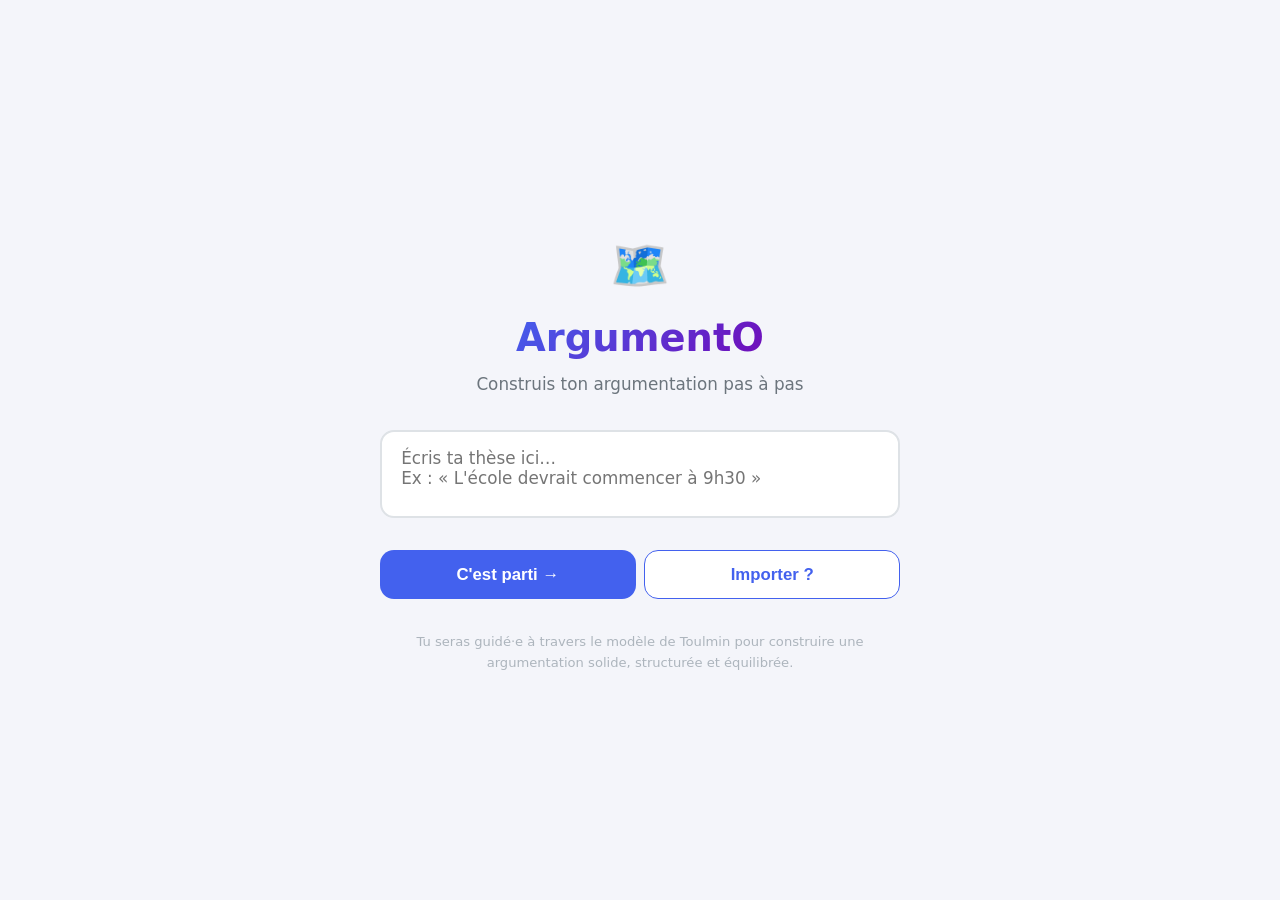
<file: index.html>
<!DOCTYPE html>
<html lang="fr">
<head>
<meta charset="UTF-8">
<meta name="viewport" content="width=device-width, initial-scale=1.0">
<title>ArgumentO : Construis ton argumentation</title>
<link rel="stylesheet" href="styles.css">
</head>
<body>

<!-- ════ START ════ -->
<div id="start">
  <div class="logo">🗺️</div>
  <h1>ArgumentO</h1>
  <p class="sub">Construis ton argumentation pas à pas</p>
  <textarea id="thesis-in" placeholder="Écris ta thèse ici…&#10;Ex : « L'école devrait commencer à 9h30 »"></textarea>
  <div class="start-actions">
    <button class="go" id="start-go-btn" onclick="go()">C'est parti →</button>
    <button class="go secondary" id="start-import-btn">Importer ?</button>
  </div>
  <p class="hint">Tu seras guidé·e à travers le modèle de Toulmin pour construire une argumentation solide, structurée et équilibrée.</p>
</div>

<!-- ════ APP ════ -->
<div id="app">
  <!-- MODAL -->
  <div id="modal-overlay" class="modal-overlay"></div>

  <div class="wrap">
    <div class="hdr">
      <h1>ArgumentO</h1>
      <div class="spacer"></div>
      <button class="hbtn" id="export-map-btn">Exporter</button>
      <button class="hbtn" id="import-map-btn">Importer</button>
      <div class="verify-stack">
        <div class="verify-circles" aria-label="Compteurs de problèmes">
          <span class="verify-circle green" id="verify-count-low">0</span>
          <span class="verify-circle yellow" id="verify-count-medium">0</span>
          <span class="verify-circle red" id="verify-count-high">0</span>
        </div>
        <button class="hbtn" id="verify-map-btn">Vérifier</button>
      </div>
      <button class="hbtn" id="share-map-btn">Partager</button>
      <button class="hbtn" id="open-summaries-btn">Voir tous les résumés</button>
      <div class="score-box">
        <span class="slbl">Score</span>
        <div class="sbar"><div class="sfill" id="sfill"></div></div>
        <span class="sval" id="sval">0</span>
      </div>
      <button class="hbtn rst" onclick="reset()">↺ Nouveau</button>
    </div>
    <div class="tree-legend">
      <span class="tl-item"><span class="tl-dot t"></span>Thèse</span>
      <span class="tl-item"><span class="tl-dot p"></span>Pour</span>
      <span class="tl-item"><span class="tl-dot c"></span>Contre</span>
      <span class="spacer-flex"></span>
      <span class="tl-item tl-item-muted">Cliquer un nœud pour éditer · + pour ajouter</span>
    </div>
    <div class="tree-scroll">
      <div id="ktree" class="ktree"></div>
    </div>
  </div>
</div>

<input type="file" id="import-map-file" class="hidden-file" accept="application/json,.json" title="Importer une map JSON" aria-label="Importer une map JSON">

<script src="script.js"></script>
</body>
</html>
</file>
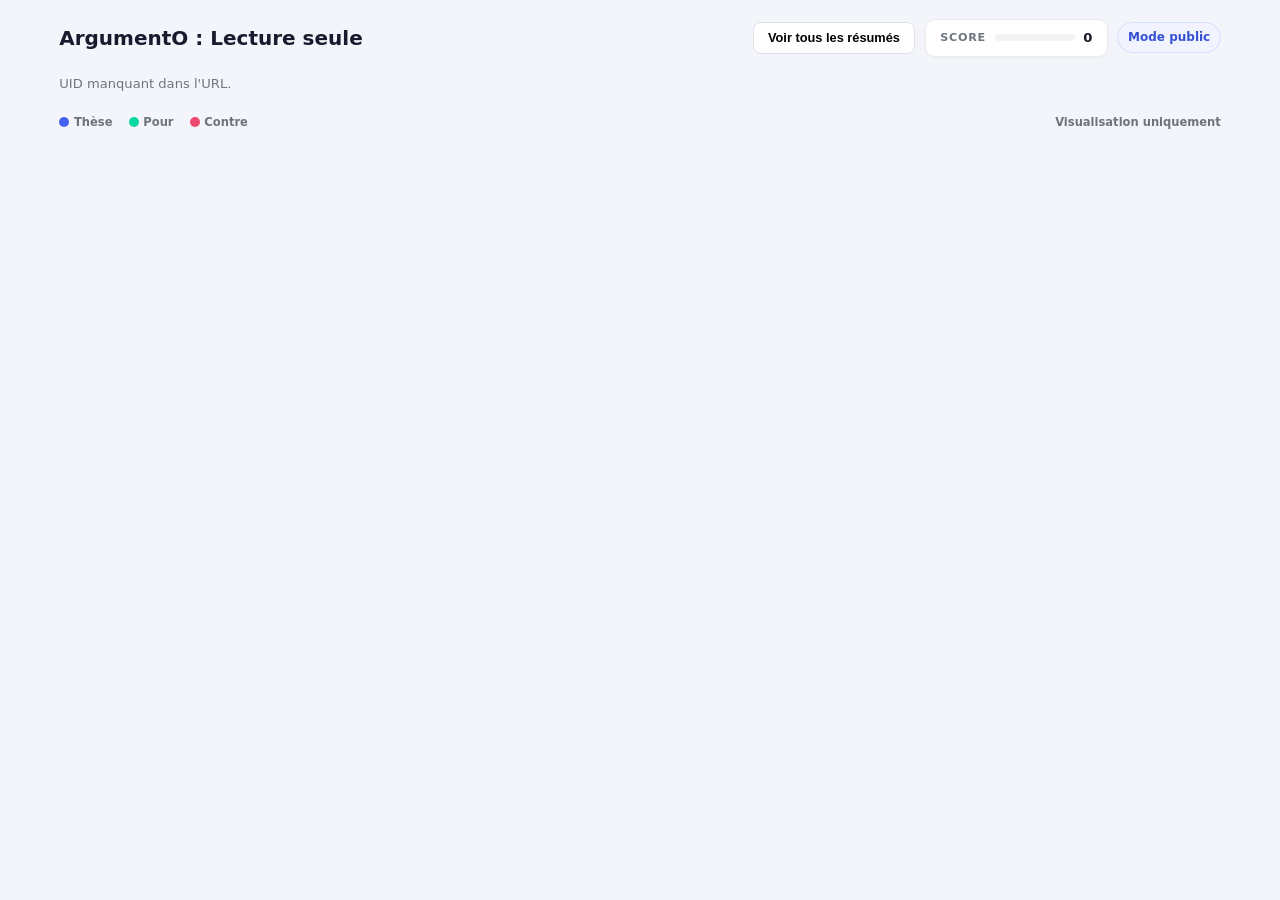
<file: view.html>
<!DOCTYPE html>
<html lang="fr">
<head>
<meta charset="UTF-8">
<meta name="viewport" content="width=device-width, initial-scale=1.0">
<title>ArgumentO : Lecture seule</title>
<link rel="stylesheet" href="styles.css">
</head>
<body>
<div id="view-modal-overlay" class="modal-overlay"></div>
<div id="view-app" class="wrap view-wrap">
  <div class="hdr">
    <h1>ArgumentO : Lecture seule</h1>
    <div class="spacer"></div>
    <button class="hbtn" id="view-open-summaries-btn">Voir tous les résumés</button>
    <div class="score-box">
      <span class="slbl">Score</span>
      <div class="sbar"><div class="sfill" id="view-sfill"></div></div>
      <span class="sval" id="view-sval">0</span>
    </div>
    <span class="readonly-badge">Mode public</span>
  </div>
  <div class="view-meta" id="view-meta">Chargement…</div>
  <div class="tree-legend">
    <span class="tl-item"><span class="tl-dot t"></span>Thèse</span>
    <span class="tl-item"><span class="tl-dot p"></span>Pour</span>
    <span class="tl-item"><span class="tl-dot c"></span>Contre</span>
    <span class="spacer-flex"></span>
    <span class="tl-item tl-item-muted">Visualisation uniquement</span>
  </div>
  <div class="tree-scroll">
    <div id="view-ktree" class="ktree"></div>
  </div>
</div>
<script src="view.js"></script>
</body>
</html>
</file>
<file: styles.css>
*{margin:0;padding:0;box-sizing:border-box}
body{font-family:'Inter',-apple-system,system-ui,sans-serif;background:#f4f5fa;color:#1a1a2e;line-height:1.6}
#app{display:none}
#modal-overlay{display:none}
#view-modal-overlay{display:none}
.spacer-flex{flex:1}
.tl-item-muted{color:#adb5bd;font-size:.68rem}
.hidden-file{display:none}

/* ── START ── */
#start{display:flex;flex-direction:column;align-items:center;justify-content:center;min-height:100vh;padding:2rem;text-align:center}
#start .logo{font-size:3rem;margin-bottom:.2rem}
#start h1{font-size:2.4rem;font-weight:800;background:linear-gradient(135deg,#4361ee,#7209b7);-webkit-background-clip:text;background-clip:text;-webkit-text-fill-color:transparent}
#start .sub{color:#6c757d;margin:.2rem 0 2rem;font-size:1.05rem}
#start textarea{width:100%;max-width:520px;height:88px;padding:1rem 1.2rem;border:2px solid #dee2e6;border-radius:14px;font-size:1.05rem;font-family:inherit;resize:none;transition:border .2s}
#start textarea:focus{outline:none;border-color:#4361ee}
#start textarea.invalid{border-color:#ef476f;box-shadow:0 0 0 3px rgba(239,71,111,.15)}
#start .start-actions{margin-top:1rem;display:grid;grid-template-columns:repeat(2,minmax(0,1fr));gap:.55rem;width:100%;max-width:520px}
#start .go{margin-top:1rem;width:100%;padding:.85rem 1.2rem;background:#4361ee;color:#fff;border:none;border-radius:14px;font-size:1.05rem;font-weight:700;cursor:pointer}
#start .go:hover{background:#3a56d4}
#start .go.secondary{margin-top:1rem;background:#fff;color:#4361ee;border:1.5px solid #4361ee;width:100%;padding:.85rem 1.2rem;font-size:1.05rem;font-weight:700;cursor:pointer}
#start .go.secondary:hover{background:#eef2ff}
#start .hint{color:#adb5bd;font-size:.82rem;margin-top:2rem;max-width:450px}

/* ── WRAP ── */
.wrap{max-width:100%;margin:0 auto;padding:1.2rem 1.2rem 5rem}

/* ── HEADER ── */
.hdr{display:flex;align-items:center;gap:.6rem;margin-bottom:1rem;flex-wrap:wrap}
.hdr h1{font-size:1.25rem;font-weight:700;white-space:nowrap}
.hdr .spacer{flex:1}
.hbtn{padding:.45rem .9rem;border:1px solid #dee2e6;border-radius:8px;cursor:pointer;font-size:.8rem;font-weight:600;background:#fff;transition:all .15s;white-space:nowrap}
.hbtn:hover{background:#f1f3f5}
.hbtn.rst{color:#6c757d}
.hbtn:disabled{opacity:.55;cursor:not-allowed}
.verify-stack{position:relative;display:inline-flex;align-items:center;justify-content:center}
.verify-circles{position:absolute;left:50%;top:-.68rem;transform:translateX(-50%);display:flex;gap:.22rem;z-index:2;pointer-events:none}
.verify-circle{width:1.05rem;height:1.05rem;border-radius:50%;display:flex;align-items:center;justify-content:center;font-size:.58rem;font-weight:800;color:#fff;line-height:1}
.verify-circle.green{background:#2fa36b}
.verify-circle.yellow{background:#e0a100}
.verify-circle.red{background:#d94f63}

/* ── SCORE ── */
.score-box{display:flex;align-items:center;gap:.55rem;background:#fff;padding:.45rem .9rem;border-radius:10px;border:1px solid #e9ecef;box-shadow:0 1px 3px rgba(0,0,0,.04)}
.slbl{font-size:.7rem;font-weight:700;text-transform:uppercase;letter-spacing:.06em;color:#6c757d}
.sbar{width:80px;height:7px;background:#f1f3f5;border-radius:6px;overflow:hidden}
.sfill{height:100%;border-radius:6px;transition:width .5s,background .5s}
.sval{font-size:.82rem;font-weight:700;white-space:nowrap}

/* ── TIPS ── */
.tips{display:flex;flex-wrap:wrap;gap:.35rem;margin-bottom:.8rem}
.tip{font-size:.72rem;background:#fff;border:1px solid #e9ecef;padding:.25rem .6rem;border-radius:6px;color:#6c757d}

/* ══════════════════════════════
   KIALO TREE (main view)
   ══════════════════════════════ */
.tree-scroll{overflow-x:auto;overflow-y:visible;padding:1rem 0 2rem}
.ktree{display:flex;justify-content:center;min-width:max-content;padding:0 2rem}
.tree-legend{display:flex;align-items:center;gap:1rem;margin-bottom:.3rem;padding:.4rem 0}
.tl-item{display:flex;align-items:center;gap:.3rem;font-size:.72rem;font-weight:600;color:#6c757d}
.tl-dot{width:10px;height:10px;border-radius:50%}
.tl-dot.t{background:#4361ee}.tl-dot.p{background:#06d6a0}.tl-dot.c{background:#ef476f}

.knode{display:flex;flex-direction:column;align-items:center}
.kcard{width:13rem;padding:.6rem .75rem;border-radius:11px;background:#fff;border:1.5px solid #e0e2ea;cursor:pointer;transition:all .15s;text-align:left;position:relative}
.kcard:hover{transform:translateY(-2px);box-shadow:0 4px 14px rgba(0,0,0,.1)}
.kcard.readonly{cursor:pointer}
.kcard.readonly:hover{transform:translateY(-2px);box-shadow:0 4px 14px rgba(0,0,0,.1)}
.kcard.thesis{background:#f2f3ff;border-color:#c8d0f8}
.kcard.pro{background:#f0fbf6;border-color:#b8e8d0}
.kcard.contra{background:#fff3f4;border-color:#f5c2c8}
.kcard.active{box-shadow:0 0 0 3px rgba(67,97,238,.4),0 4px 14px rgba(67,97,238,.15);transform:translateY(-2px)}
.kdel{position:absolute;top:.35rem;right:.35rem;width:1.25rem;height:1.25rem;border:none;border-radius:50%;display:flex;align-items:center;justify-content:center;cursor:pointer;background:#fff;color:#adb5bd;font-size:.72rem;line-height:1;transition:all .15s}
.kdel:hover{background:#ef476f;color:#fff}
.kc-head{display:flex;align-items:center;gap:.3rem;margin-bottom:.15rem}
.kc-icon{font-size:.72rem}
.kc-label{font-size:.6rem;font-weight:700;text-transform:uppercase;letter-spacing:.06em}
.kcard.thesis .kc-label{color:#4361ee}
.kcard.pro .kc-label{color:#06a87a}
.kcard.contra .kc-label{color:#ef476f}
.kc-num{font-size:.58rem;color:#adb5bd;font-weight:600;margin-left:auto}
.kc-text{font-size:.76rem;color:#343a40;line-height:1.4;display:-webkit-box;-webkit-line-clamp:2;line-clamp:2;-webkit-box-orient:vertical;overflow:hidden}
.kc-text.empty{color:#adb5bd;font-style:italic}
.kc-bar{margin-top:.35rem;height:3px;background:#e9ecef;border-radius:3px;overflow:hidden}
.kc-fill{height:100%;border-radius:3px;transition:width .3s}
.kc-fill.thesis{background:#4361ee}.kc-fill.pro{background:#06d6a0}.kc-fill.contra{background:#ef476f}

/* ── ADD BUTTONS ── */
.kadd-row{display:flex;gap:.3rem;margin-top:.45rem}
.kadd{width:1.6rem;height:1.6rem;border-radius:50%;border:1.5px dashed;cursor:pointer;font-size:.8rem;font-weight:700;display:flex;align-items:center;justify-content:center;transition:all .15s;background:#fff}
.kadd.pro{border-color:#06d6a0;color:#06d6a0}
.kadd.pro:hover{background:#06d6a0;color:#fff}
.kadd.contra{border-color:#ef476f;color:#ef476f}
.kadd.contra:hover{background:#ef476f;color:#fff}
.kadd-tip{font-size:.58rem;color:#adb5bd;margin-top:.05rem;text-align:center}

/* ── TREE CONNECTORS ── */
.kchildren{display:flex;justify-content:center;padding-top:2.2rem;position:relative}
.kchildren::before{content:'';position:absolute;top:0;left:50%;width:0;height:1.1rem;border-left:2px solid #d0d3da}
.kchildren>.knode{position:relative;padding:0 .55rem}
.kchildren>.knode::before{content:'';position:absolute;top:-1.1rem;left:0;right:0;border-top:2px solid #d0d3da;height:0}
.kchildren>.knode:first-child::before{left:50%}
.kchildren>.knode:last-child::before{right:50%}
.kchildren>.knode:only-child::before{display:none}
.kchildren>.knode::after{content:'';position:absolute;top:-1.1rem;left:50%;width:0;height:1.1rem;border-left:2px solid #d0d3da}
.kchildren>.knode.kpro::after{border-left-color:#72dba8}
.kchildren>.knode.kcontra::after{border-left-color:#f59aaa}
.kchildren>.knode.kthesis::after{border-left-color:#98aaf5}

/* ══════════════════════════════
   EDIT MODAL (popup)
   ══════════════════════════════ */
.modal-overlay{position:fixed;inset:0;background:radial-gradient(circle at 15% 15%,rgba(67,97,238,.2),rgba(15,15,30,.62) 55%);-webkit-backdrop-filter:blur(4px);backdrop-filter:blur(4px);z-index:2000;display:flex;align-items:center;justify-content:center;padding:1.5rem;animation:fadeIn .15s ease}
@keyframes fadeIn{from{opacity:0}to{opacity:1}}
.modal{background:linear-gradient(180deg,#ffffff 0%,#fcfdff 100%);border:1px solid #e6eaf7;border-radius:24px;padding:1.6rem;width:100%;max-width:560px;max-height:90vh;overflow-y:auto;box-shadow:0 28px 70px rgba(12,18,42,.28),0 6px 20px rgba(67,97,238,.12);animation:modalUp .2s ease}
@keyframes modalUp{from{opacity:0;transform:translateY(15px) scale(.97)}to{opacity:1;transform:translateY(0) scale(1)}}
.modal-head{display:flex;align-items:center;gap:.6rem;margin-bottom:.65rem;padding-bottom:.7rem;border-bottom:1px solid #e9edf8}
.modal-head .badge{padding:.25rem .7rem;border-radius:20px;font-size:.7rem;font-weight:700;letter-spacing:.06em;text-transform:uppercase}
.badge.thesis{background:#ebeeff;color:#4361ee}
.badge.pro{background:#e2faf0;color:#06a87a}
.badge.contra{background:#ffe0e6;color:#ef476f}
.modal-head .mnum{font-size:.78rem;color:#adb5bd;font-weight:600}
.modal-head .spacer{flex:1}
.modal-head .cnt{font-size:.75rem;color:#adb5bd;font-weight:600}
.close-modal{width:32px;height:32px;border-radius:10px;border:1px solid #d7ddef;background:#fff;cursor:pointer;font-size:1rem;display:flex;align-items:center;justify-content:center;transition:all .15s;flex-shrink:0}
.close-modal:hover{background:#f3f6ff;border-color:#bdc9f4}

.reply-context{display:flex;align-items:flex-start;gap:.5rem;margin:.15rem 0 .8rem;padding:.52rem .6rem;background:#f2f6ff;border:1px solid #d8e3ff;border-radius:12px}
.rc-tag{font-size:.62rem;text-transform:uppercase;font-weight:800;letter-spacing:.05em;color:#4361ee;background:#e3ebff;border-radius:999px;padding:.14rem .45rem;flex-shrink:0}
.rc-text{font-size:.78rem;color:#3a4663;line-height:1.45}

.summary-panel{margin:0 0 .95rem;padding:1rem 1.05rem;background:linear-gradient(135deg,#f8fbff,#eef3ff);border:1px solid #dfe8ff;border-radius:16px}
.summary-panel-empty{background:linear-gradient(135deg,#fbfcff,#f3f6fc);border-style:dashed}
.summary-panel-head{font-size:.72rem;font-weight:800;letter-spacing:.05em;text-transform:uppercase;color:#4361ee;margin-bottom:.32rem}
.summary-panel-body{font-size:.84rem;line-height:1.7;color:#33415c}

.modal .pbar{height:4px;background:#f1f3f5;border-radius:4px;overflow:hidden;margin:-.3rem 0 1rem}
.modal .pbar .fill{height:100%;border-radius:4px;transition:width .4s}
.fill.tf{background:#4361ee}.fill.pf{background:#06d6a0}.fill.cf{background:#ef476f}

.step-shell{padding:.15rem 0 .2rem}
.step-meta{display:flex;align-items:center;justify-content:space-between;gap:.8rem;margin-bottom:.45rem;flex-wrap:wrap}
.step-count{font-size:.78rem;font-weight:800;color:#21325b}
.step-help{font-size:.74rem;color:#7a859e}
.step-track{display:flex;gap:.35rem;margin-bottom:.75rem}
.step-dot{width:.55rem;height:.55rem;border-radius:999px;background:#d7deef;transition:all .2s}
.step-dot.active{width:1.45rem;background:#4361ee}
.step-dot.done{background:#95a8f5}

.step{margin-bottom:.7rem;padding:.85rem 1rem;background:#f8faff;border:1px solid #ebeffa;border-radius:14px;transition:opacity .25s,transform .2s,box-shadow .2s}
.step:hover{transform:translateY(-1px);box-shadow:0 6px 16px rgba(24,35,76,.08)}
.step.teaser{opacity:.28;pointer-events:none}
.step.hidden{display:none}
.step-head{display:flex;align-items:center;gap:.4rem;margin-bottom:.25rem}
.step-icon{font-size:.9rem}
.step-concept{font-size:.62rem;font-weight:700;text-transform:uppercase;letter-spacing:.06em;color:#6c757d;background:#e9ecef;padding:.1rem .45rem;border-radius:5px}
.step-help-btn{margin-left:auto;border:1px solid #d5defd;background:#edf2ff;color:#3451d2;border-radius:999px;padding:.22rem .65rem;font-size:.72rem;font-weight:700;cursor:pointer;transition:all .15s}
.step-help-btn:hover{background:#e1eaff}
.step-prompt{font-size:.85rem;font-weight:500;color:#495057;line-height:1.5}
.step textarea{width:100%;min-height:44px;padding:.55rem .65rem;border:1.5px solid #dee2e6;border-radius:8px;font-size:.86rem;font-family:inherit;resize:none;overflow:hidden;margin-top:.35rem;background:#fff;transition:border .2s}
.step textarea:focus{outline:none;border-color:#4361ee}
.teaser-hint{font-size:.72rem;color:#adb5bd;margin-top:.3rem;font-style:italic}
.qrow{display:flex;gap:.4rem;margin-top:.4rem;flex-wrap:wrap}
.qbtn{padding:.35rem .85rem;border:1.5px solid #dbe3fb;border-radius:999px;background:#fff;cursor:pointer;font-size:.78rem;font-weight:600;transition:all .15s}
.qbtn:hover{background:#f3f7ff}
.qbtn.on{background:#4361ee;color:#fff;border-color:#4361ee}

.sumbox{margin:.5rem 0;padding:1rem 1.1rem;background:linear-gradient(135deg,#f8f9fb,#eef0f7);border-radius:11px;border:1px solid #e2e5f0;position:relative}
.sumbox .stag{font-size:.66rem;font-weight:700;text-transform:uppercase;letter-spacing:.06em;color:#6c757d;margin-bottom:.3rem}
.sumbox p{font-size:.83rem;line-height:1.7;color:#343a40}
.sumbox .hl{background:#fff3cd;padding:.03rem .25rem;border-radius:3px}
.copy-btn{position:absolute;top:.6rem;right:.6rem;background:#fff;border:1px solid #dee2e6;border-radius:6px;padding:.2rem .5rem;font-size:.7rem;cursor:pointer;color:#6c757d}
.copy-btn:hover{background:#e9ecef}
.copy-btn.done{color:#06d6a0;border-color:#06d6a0}

.modal-acts{display:flex;gap:.4rem;margin-top:.7rem;flex-wrap:wrap}
.abtn{padding:.45rem .9rem;border:none;border-radius:10px;font-size:.8rem;font-weight:600;cursor:pointer;transition:all .15s}
.abtn.an{background:#edf2ff;color:#3451d2;border:1px solid #d5defd}
.abtn.an:hover:not(:disabled){background:#e1eaff}
.abtn.an:disabled{opacity:.45;cursor:not-allowed}
.abtn.av{background:linear-gradient(135deg,#4361ee,#3451d2);color:#fff;box-shadow:0 8px 16px rgba(67,97,238,.26)}.abtn.av:hover{transform:translateY(-1px)}
.abtn.as{background:#fff;border:1px solid #d7ddef;color:#56627d}
.abtn.as:hover{background:#f7f9ff}
.abtn.ad{background:#f1f3f5;color:#adb5bd}.abtn.ad:hover{background:#ffe0e6;color:#ef476f}

.whelp-overlay{position:fixed;inset:0;background:rgba(8,12,26,.38);display:none;align-items:center;justify-content:center;padding:1rem;z-index:2200}
.whelp-overlay.open{display:flex}
.whelp-box{width:min(560px,96vw);max-height:80vh;overflow:auto;background:#fff;border:1px solid #dfe6fb;border-radius:16px;box-shadow:0 22px 52px rgba(11,20,45,.35);padding:1rem 1rem .9rem}
.whelp-head{display:flex;align-items:center;gap:.6rem;margin-bottom:.55rem}
.whelp-title{font-size:.9rem;font-weight:800;color:#26365f}
.whelp-close{margin-left:auto;width:30px;height:30px;border-radius:8px;border:1px solid #d7ddef;background:#fff;cursor:pointer;font-size:.95rem}
.whelp-close:hover{background:#f3f6ff}
.whelp-intro{font-size:.8rem;color:#4a5878;line-height:1.5;margin-bottom:.55rem}
.whelp-list{padding-left:1rem;display:flex;flex-direction:column;gap:.35rem}
.whelp-list li{font-size:.8rem;color:#2f3a54;line-height:1.5}

.sum-modal{max-width:860px}
.verify-modal{
   border-top-right-radius:24px !important;
   border-bottom-right-radius:24px !important;
}
.global-summaries-modal{
   border-top-right-radius:24px !important;
   border-bottom-right-radius:24px !important;
}
.sum-essay{margin-top:.2rem;padding:.9rem 1rem;background:#f8f9fb;border:1px solid #e2e5f0;border-radius:12px}
.sum-para{font-size:.88rem;line-height:1.8;color:#2f3440;margin:0 0 .95rem;text-align:justify}
.sum-para:last-child{margin-bottom:0}
.sum-para-label{display:inline-block;font-size:.72rem;font-weight:800;text-transform:uppercase;letter-spacing:.05em;padding:.12rem .5rem;border-radius:999px;margin-right:.45rem;vertical-align:middle}
.sum-empty{padding:.95rem;background:#f8f9fb;border:1px dashed #d0d3da;border-radius:10px;color:#6c757d;font-size:.82rem}
.sum-para-label.thesis{background:#ebeeff;color:#4361ee}
.sum-para-label.pro{background:#e2faf0;color:#06a87a}
.sum-para-label.contra{background:#ffe0e6;color:#ef476f}

.verify-summary{display:flex;flex-wrap:wrap;gap:.35rem;margin:.2rem 0 .75rem}
.vstat{font-size:.72rem;background:#f3f5fb;border:1px solid #e2e7f5;color:#57607a;padding:.22rem .55rem;border-radius:999px}
.vstat.high{background:#ffe7eb;border-color:#ffd1d9;color:#c62848}
.vstat.med{background:#fff4db;border-color:#ffe4b3;color:#b26a00}
.vstat.low{background:#ecf8ef;border-color:#d7f0df;color:#2d8a4b}
.verify-list{display:flex;flex-direction:column;gap:.55rem}
.verify-node{background:#f8faff;border:1px solid #e6ebf8;border-radius:12px;padding:.65rem .75rem}
.verify-head{display:flex;align-items:center;gap:.35rem;margin-bottom:.3rem}
.verify-claim{font-size:.78rem;color:#404a64;margin-bottom:.35rem}
.verify-flags{padding-left:1rem;display:flex;flex-direction:column;gap:.22rem}
.verify-flags li{font-size:.76rem;color:#3b4358}
.vsev{display:inline-flex;align-items:center;padding:.06rem .38rem;border-radius:999px;font-size:.64rem;font-weight:700;letter-spacing:.02em;margin-right:.35rem}
.vsev.high{background:#ffe1e7;color:#c62848}
.vsev.medium{background:#ffeecf;color:#9a6200}
.vsev.low{background:#e8f7ed;color:#2d8a4b}

.view-wrap{max-width:1200px}
.readonly-badge{font-size:.75rem;font-weight:700;background:#f1f4ff;color:#3451d2;padding:.3rem .6rem;border-radius:999px;border:1px solid #d5defd}
.view-meta{margin:.2rem 0 .8rem;color:#6c757d;font-size:.82rem}

.view-wrap .kcard.readonly.active{box-shadow:0 0 0 3px rgba(67,97,238,.35),0 4px 14px rgba(67,97,238,.18)}

@media(max-width:960px){
   .wrap{padding:1rem .8rem 4rem}
   .hdr{align-items:flex-start}
   .hdr .spacer{display:none}
   .hdr h1{width:100%}
   .hbtn{flex:1 1 auto;text-align:center}
   .verify-stack{min-width:7rem}
   .score-box{width:100%;justify-content:space-between}
   .tree-legend{flex-wrap:wrap;gap:.45rem .8rem}
   .tree-scroll{padding:.6rem 0 1.2rem}
   .kcard{width:11.3rem}
}

/* ── RESPONSIVE ── */
@media(max-width:600px){
   #start{padding:1rem}
   #start textarea{max-width:100%;height:120px}
   #start .start-actions{width:100%;grid-template-columns:1fr}
   #start .go{margin-top:0;padding:.75rem .9rem;font-size:.95rem}
   .wrap{padding:.8rem .4rem 3rem}
  .hdr{gap:.4rem}
   .hdr h1{font-size:1.05rem}
   .hbtn{font-size:.73rem;padding:.45rem .55rem}
   .verify-circle{width:1rem;height:1rem;font-size:.55rem}
  .score-box{padding:.35rem .6rem}
  .sbar{width:50px}
   .kcard{width:min(84vw,16rem);padding:.52rem .6rem}
  .kc-text{font-size:.7rem}
   .kchildren>.knode{padding:0 .3rem}
   .modal-overlay{padding:.55rem}
   .modal{padding:.9rem .8rem;max-width:99vw;max-height:95vh;border-radius:18px}
   .verify-modal{
    border-top-right-radius:18px !important;
    border-bottom-right-radius:18px !important;
   }
   .global-summaries-modal{
    border-top-right-radius:18px !important;
    border-bottom-right-radius:18px !important;
   }
   .reply-context{margin-bottom:.55rem}
   .summary-panel{padding:.75rem .8rem}
   .summary-panel-body{font-size:.78rem;line-height:1.55}
   .step-shell{padding-top:0}
   .step-meta{align-items:flex-start}
   .step-track{margin-bottom:.6rem}
   .step{padding:.65rem .7rem}
   .step textarea{font-size:.82rem}
   .verify-summary{gap:.25rem}
   .verify-node{padding:.55rem .6rem}
  .modal-acts{flex-direction:column}
  .abtn{text-align:center}
}
</file>
